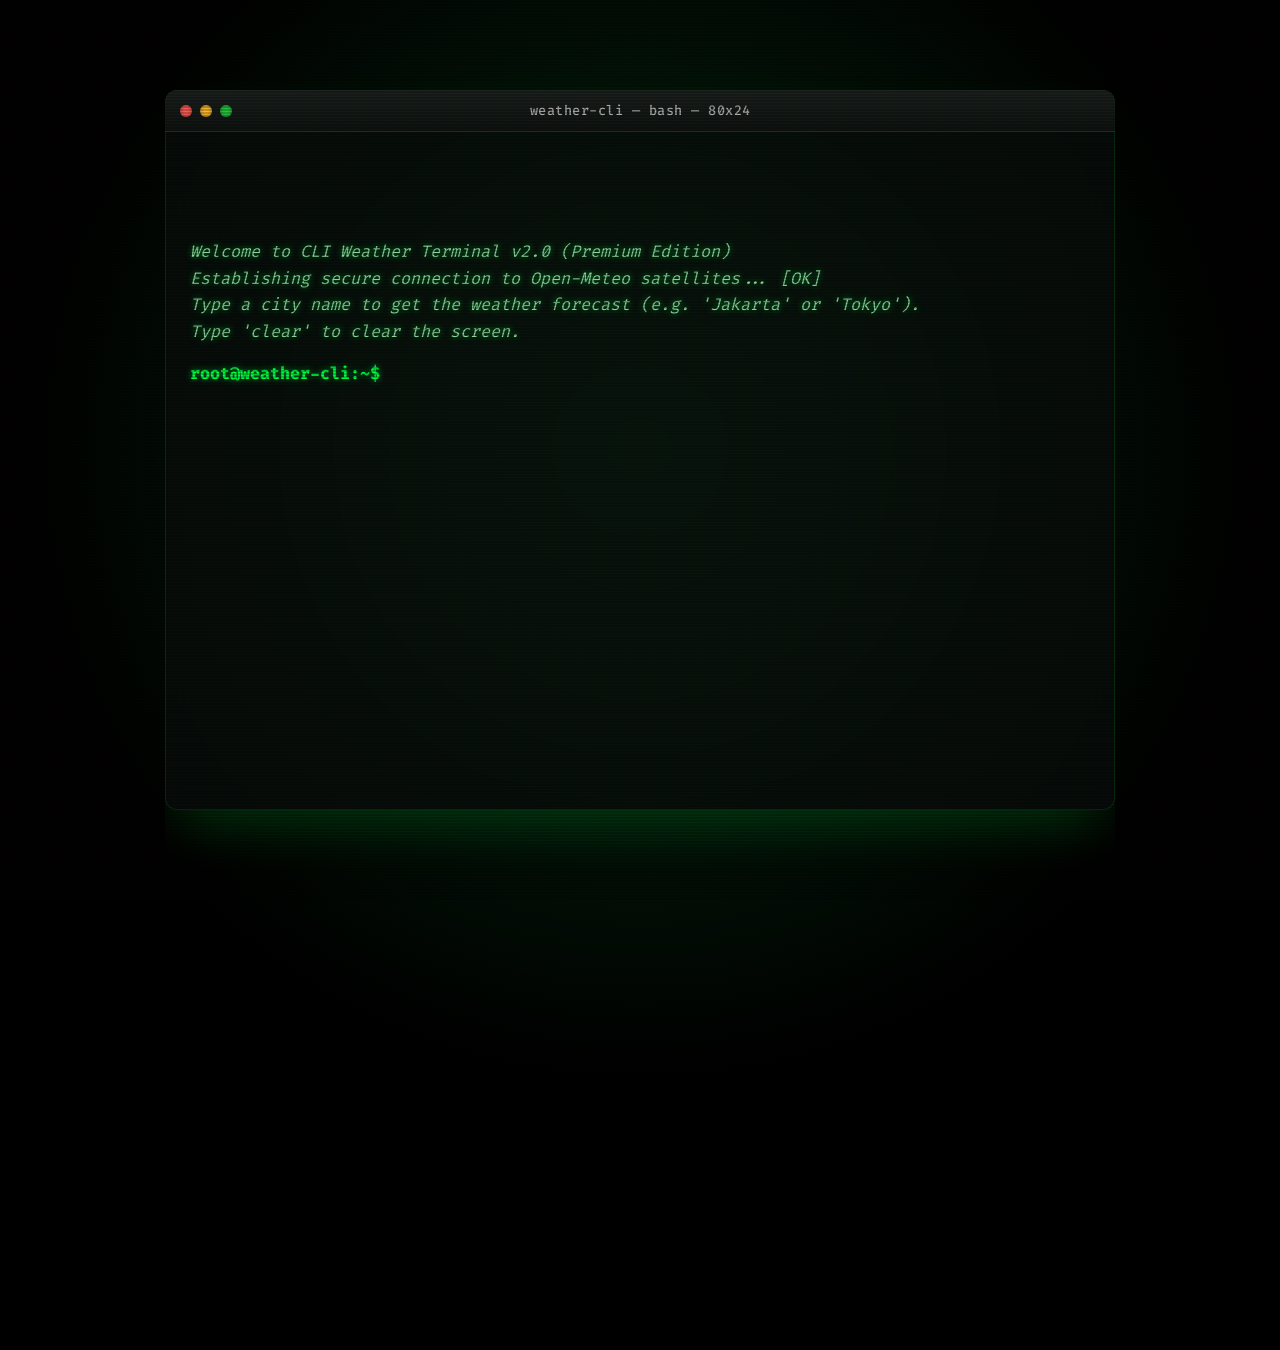
<file: index.html>
<!DOCTYPE html>
<html lang="id">
<head>
    <meta charset="UTF-8">
    <meta name="viewport" content="width=device-width, initial-scale=1.0">
    <title>CLI Weather Terminal</title>
    <link rel="stylesheet" href="style.css">
    <link href="https://fonts.googleapis.com/css2?family=Fira+Code:wght@400;500;700&display=swap" rel="stylesheet">
</head>
<body>
    <div class="animated-bg"></div>
    <div class="crt-overlay"></div>
    
    <div class="terminal-container">
        <div class="terminal-header">
            <div class="buttons">
                <span class="close"></span>
                <span class="minimize"></span>
                <span class="maximize"></span>
            </div>
            <div class="title">weather-cli — bash — 80x24</div>
        </div>
        <div class="terminal-body" id="terminal-body">
            <div class="output" id="output">
                <!-- Content injected via JS -->
            </div>
            <div class="input-line">
                <span class="prompt">root@weather-cli:~$ </span>
                <input type="text" id="command-input" autocomplete="off" autofocus spellcheck="false">
            </div>
        </div>
    </div>
    <script src="script.js"></script>
</body>
</html>
</file>
<file: style.css>
:root {
    --bg-color: #0c0c0c;
    --text-color: #00ff41;
    --prompt-color: #00ff41;
    --font-family: 'Fira Code', monospace;
    --glass-bg: rgba(10, 15, 12, 0.75);
    --glass-border: rgba(0, 255, 65, 0.15);
}

body, html {
    margin: 0;
    padding: 0;
    height: 100%;
    background-color: #020503;
    display: flex;
    justify-content: center;
    align-items: center;
    font-family: var(--font-family);
    overflow: hidden;
}

/* Animated gradient background */
.animated-bg {
    position: absolute;
    top: -50%; left: -50%; right: -50%; bottom: -50%;
    background: radial-gradient(circle at center, #072e12 0%, #000000 40%);
    animation: rotateBg 15s linear infinite;
    z-index: 1;
}

@keyframes rotateBg {
    0% { transform: rotate(0deg); }
    100% { transform: rotate(360deg); }
}

.crt-overlay {
    position: absolute;
    top: 0; left: 0; right: 0; bottom: 0;
    background: linear-gradient(rgba(18, 16, 16, 0) 50%, rgba(0, 0, 0, 0.3) 50%), linear-gradient(90deg, rgba(255, 0, 0, 0.03), rgba(0, 255, 0, 0.01), rgba(0, 0, 255, 0.03));
    background-size: 100% 3px, 3px 100%;
    z-index: 10;
    pointer-events: none;
    opacity: 0.7;
    animation: flicker 0.12s infinite;
}

@keyframes flicker {
    0% { opacity: 0.65; }
    50% { opacity: 0.7; }
    100% { opacity: 0.65; }
}

.terminal-container {
    width: 90vw;
    height: 80vh;
    max-width: 950px;
    background: var(--glass-bg);
    backdrop-filter: blur(15px);
    -webkit-backdrop-filter: blur(15px);
    border-radius: 12px;
    box-shadow: 0 25px 50px -12px rgba(0, 255, 65, 0.2), inset 0 0 0 1px var(--glass-border);
    display: flex;
    flex-direction: column;
    overflow: hidden;
    position: relative;
    z-index: 5;
    transition: transform 0.3s ease, box-shadow 0.3s ease;
}

.terminal-container:hover {
    box-shadow: 0 30px 60px -12px rgba(0, 255, 65, 0.3), inset 0 0 0 1px rgba(0, 255, 65, 0.3);
}

.terminal-header {
    background: linear-gradient(to bottom, rgba(30, 35, 32, 0.9), rgba(15, 20, 17, 0.9));
    padding: 12px 15px;
    display: flex;
    align-items: center;
    border-bottom: 1px solid var(--glass-border);
}

.buttons {
    display: flex;
    gap: 8px;
    position: absolute;
}

.buttons span {
    width: 12px;
    height: 12px;
    border-radius: 50%;
    display: inline-block;
    box-shadow: inset 0 0 4px rgba(0,0,0,0.4);
}

.close { background: #ff5f56; }
.minimize { background: #ffbd2e; }
.maximize { background: #27c93f; }

.title {
    color: #aaa;
    margin: 0 auto;
    font-size: 0.85rem;
    font-weight: 500;
    letter-spacing: 0.5px;
}

.terminal-body {
    padding: 25px;
    flex-grow: 1;
    overflow-y: auto;
    color: var(--text-color);
    text-shadow: 0 0 6px rgba(0, 255, 65, 0.6);
    font-size: 1.05rem;
    line-height: 1.6;
    position: relative;
    scroll-behavior: smooth;
}

.terminal-body::-webkit-scrollbar { width: 8px; }
.terminal-body::-webkit-scrollbar-track { background: transparent; }
.terminal-body::-webkit-scrollbar-thumb {
    background: rgba(0, 255, 65, 0.2);
    border-radius: 4px;
}
.terminal-body::-webkit-scrollbar-thumb:hover {
    background: rgba(0, 255, 65, 0.4);
}

.output {
    white-space: pre-wrap;
    word-break: break-all;
}

.sys-msg { color: #8bd49c; font-style: italic; }
.user-cmd { color: #fff; font-weight: bold; text-shadow: 0 0 5px rgba(255, 255, 255, 0.5); }
.error { color: #ff5f56; text-shadow: 0 0 8px rgba(255, 95, 86, 0.6); }
.success { color: #00ff41; }
.highlight { color: #0ff; text-shadow: 0 0 8px rgba(0, 255, 255, 0.6); }

.input-line {
    display: flex;
    align-items: center;
    margin-top: 15px;
}

.prompt {
    color: var(--prompt-color);
    margin-right: 12px;
    font-weight: 700;
}

input {
    background: transparent;
    border: none;
    color: #fff;
    font-family: var(--font-family);
    font-size: 1.05rem;
    flex-grow: 1;
    outline: none;
    text-shadow: 0 0 5px rgba(255, 255, 255, 0.4);
    caret-color: var(--prompt-color);
}

.cursor-block {
    display: inline-block;
    width: 8px;
    height: 1.1rem;
    background-color: var(--prompt-color);
    animation: cursorBlink 1s step-end infinite;
    box-shadow: 0 0 8px var(--prompt-color);
    vertical-align: text-bottom;
    margin-left: 5px;
}

@keyframes cursorBlink {
    0%, 100% { opacity: 1; }
    50% { opacity: 0; }
}

@keyframes fadeIn {
    from { opacity: 0; transform: translateY(5px); }
    to { opacity: 1; transform: translateY(0); }
}
</file>
